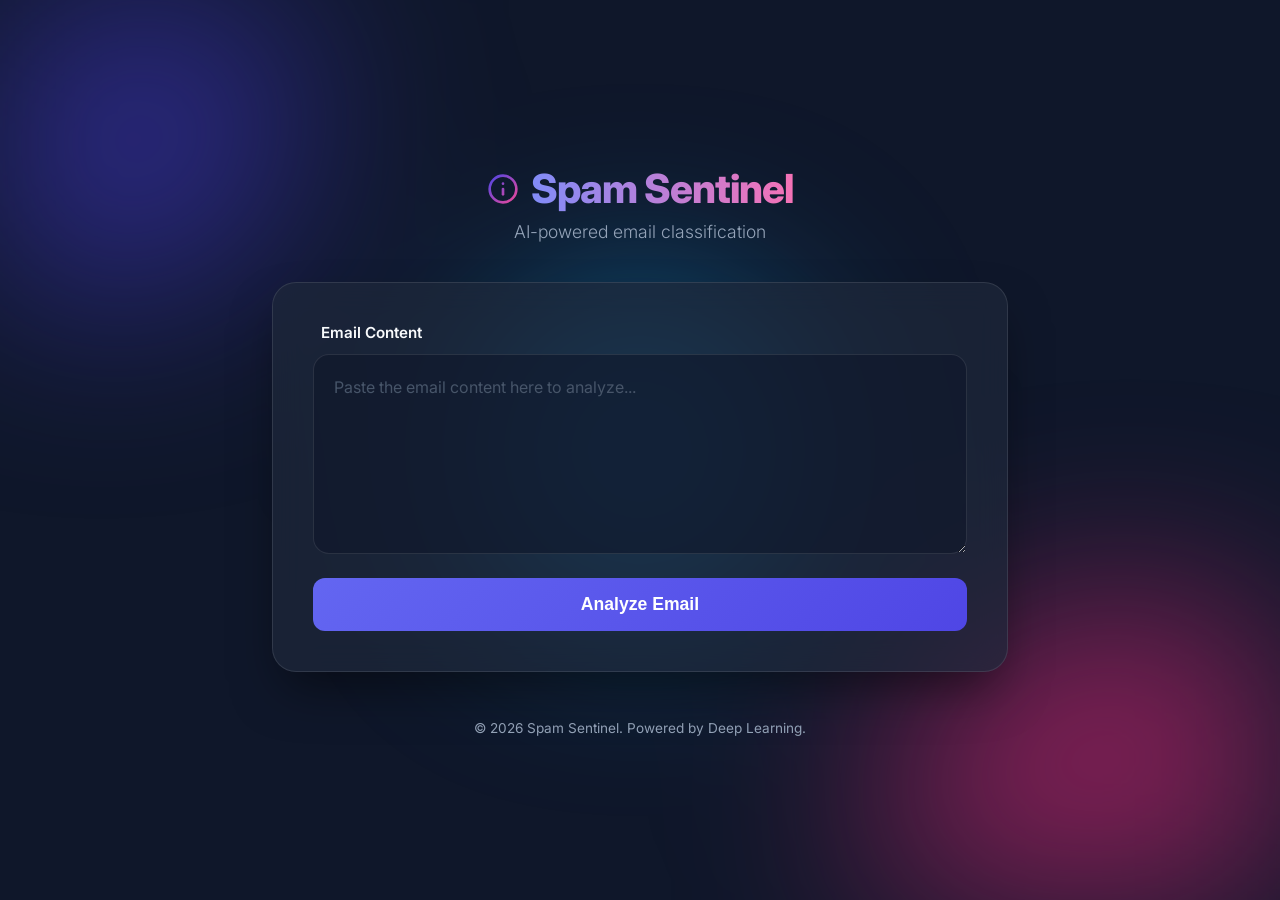
<file: frontend/index.html>
<!DOCTYPE html>
<html lang="en">
<head>
    <meta charset="UTF-8">
    <meta name="viewport" content="width=device-width, initial-scale=1.0">
    <title>Spam Sentinel | AI Email Detection</title>
    <link rel="preconnect" href="https://fonts.googleapis.com">
    <link rel="preconnect" href="https://fonts.gstatic.com" crossorigin>
    <link href="https://fonts.googleapis.com/css2?family=Inter:wght@300;400;600;800&display=swap" rel="stylesheet">
    <link rel="stylesheet" href="./style.css">
</head>
<body>
    <div class="background-elements">
        <div class="blob blob-1"></div>
        <div class="blob blob-2"></div>
        <div class="blob blob-3"></div>
    </div>

    <main class="container">
        <header class="header">
            <div class="logo">
                <svg width="32" height="32" viewBox="0 0 24 24" fill="none" xmlns="http://www.w3.org/2000/svg">
                    <path d="M12 22C17.5228 22 22 17.5228 22 12C22 6.47715 17.5228 2 12 2C6.47715 2 2 6.47715 2 12C2 17.5228 6.47715 22 12 22Z" stroke="url(#paint0_linear)" stroke-width="2" stroke-linecap="round" stroke-linejoin="round"/>
                    <path d="M12 16V12" stroke="url(#paint0_linear)" stroke-width="2" stroke-linecap="round" stroke-linejoin="round"/>
                    <path d="M12 8H12.01" stroke="url(#paint0_linear)" stroke-width="2" stroke-linecap="round" stroke-linejoin="round"/>
                    <defs>
                        <linearGradient id="paint0_linear" x1="2" y1="2" x2="22" y2="22" gradientUnits="userSpaceOnUse">
                            <stop stop-color="#4F46E5"/>
                            <stop offset="1" stop-color="#EC4899"/>
                        </linearGradient>
                    </defs>
                </svg>
                <h1>Spam Sentinel</h1>
            </div>
            <p class="subtitle">AI-powered email classification</p>
        </header>

        <section class="glass-panel">
            <form id="spamForm">
                <div class="input-group">
                    <label for="emailContent">Email Content</label>
                    <textarea 
                        id="emailContent" 
                        placeholder="Paste the email content here to analyze..." 
                        required
                    ></textarea>
                </div>
                
                <button type="submit" id="analyzeBtn" class="btn-primary">
                    <span class="btn-text">Analyze Email</span>
                    <span class="btn-loader"></span>
                </button>
            </form>

            <div id="resultContainer" class="result-container hidden">
                <div class="result-card">
                    <div class="result-icon-wrapper" id="resultIcon">
                        <!-- Icon injected by JS -->
                    </div>
                    <div class="result-details">
                        <h2 id="resultLabel">Analysis Complete</h2>
                        <div class="confidence-wrapper">
                            <span>Confidence Score</span>
                            <div class="progress-bar">
                                <div id="confidenceBar" class="progress-fill"></div>
                            </div>
                            <span id="confidenceText" class="confidence-text">0%</span>
                        </div>
                    </div>
                </div>
            </div>
            
            <div id="serverStatus" class="status-msg hidden">
                <p>Waking up AI server... This may take a few seconds.</p>
            </div>
        </section>
        
        <footer>
            <p>&copy; 2026 Spam Sentinel. Powered by Deep Learning.</p>
        </footer>
    </main>

    <script src="./script.js"></script>
    <style>
        .status-msg {
            margin-top: 1rem;
            text-align: center;
            font-size: 0.9rem;
            color: var(--text-secondary);
            animation: pulse 2s infinite;
        }
        @keyframes pulse {
            0% { opacity: 0.5; }
            50% { opacity: 1; }
            100% { opacity: 0.5; }
        }
        .hidden { display: none !important; }
    </style>
</body>
</html>
</file>
<file: frontend/style.css>
:root {
    --bg-color: #0f172a;
    --panel-bg: rgba(30, 41, 59, 0.7);
    --panel-border: rgba(255, 255, 255, 0.1);
    --text-primary: #f8fafc;
    --text-secondary: #94a3b8;
    --primary-color: #6366f1;
    --primary-hover: #4f46e5;
    --spam-color: #ef4444;
    --safe-color: #10b981;
    --glass-shadow: 0 25px 50px -12px rgba(0, 0, 0, 0.5);
    --transition: all 0.3s cubic-bezier(0.4, 0, 0.2, 1);
}

* {
    box-sizing: border-box;
    margin: 0;
    padding: 0;
}

body {
    font-family: 'Inter', sans-serif;
    background-color: var(--bg-color);
    color: var(--text-primary);
    min-height: 100vh;
    display: flex;
    flex-direction: column;
    align-items: center;
    justify-content: center;
    overflow-x: hidden;
    position: relative;
}

/* Background Animated Blobs */
.background-elements {
    position: fixed;
    top: 0;
    left: 0;
    width: 100vw;
    height: 100vh;
    z-index: -1;
    overflow: hidden;
    filter: blur(100px);
}

.blob {
    position: absolute;
    border-radius: 50%;
    opacity: 0.6;
    animation: float 20s infinite alternate;
}

.blob-1 {
    width: 400px;
    height: 400px;
    background: #4338ca;
    top: -100px;
    left: -100px;
}

.blob-2 {
    width: 500px;
    height: 500px;
    background: #db2777;
    bottom: -200px;
    right: -100px;
    animation-delay: -5s;
}

.blob-3 {
    width: 300px;
    height: 300px;
    background: #0ea5e9;
    top: 50%;
    left: 50%;
    transform: translate(-50%, -50%);
    animation-delay: -10s;
}

@keyframes float {
    0% { transform: translate(0, 0) scale(1); }
    50% { transform: translate(100px, 50px) scale(1.2); }
    100% { transform: translate(-50px, 100px) scale(0.8); }
}

.container {
    width: 100%;
    max-width: 800px;
    padding: 2rem;
    z-index: 1;
}

.header {
    text-align: center;
    margin-bottom: 2.5rem;
}

.logo {
    display: flex;
    align-items: center;
    justify-content: center;
    gap: 12px;
    margin-bottom: 0.5rem;
}

h1 {
    font-size: 2.5rem;
    font-weight: 800;
    background: linear-gradient(to right, #818cf8, #f472b6);
    -webkit-background-clip: text;
    -webkit-text-fill-color: transparent;
    letter-spacing: -0.025em;
}

.subtitle {
    color: var(--text-secondary);
    font-size: 1.1rem;
    font-weight: 300;
}

.glass-panel {
    background: var(--panel-bg);
    backdrop-filter: blur(16px);
    -webkit-backdrop-filter: blur(16px);
    border: 1px solid var(--panel-border);
    border-radius: 24px;
    padding: 2.5rem;
    box-shadow: var(--glass-shadow);
    transition: transform 0.3s ease;
}

.glass-panel:hover {
    transform: translateY(-5px);
}

.input-group {
    display: flex;
    flex-direction: column;
    gap: 0.75rem;
    margin-bottom: 1.5rem;
}

label {
    font-weight: 600;
    font-size: 0.95rem;
    color: var(--text-primary);
    margin-left: 0.5rem;
}

textarea {
    width: 100%;
    min-height: 200px;
    background: rgba(15, 23, 42, 0.6);
    border: 1px solid rgba(255, 255, 255, 0.1);
    border-radius: 16px;
    padding: 1.25rem;
    color: var(--text-primary);
    font-family: 'Inter', sans-serif;
    font-size: 1rem;
    line-height: 1.6;
    resize: vertical;
    transition: var(--transition);
}

textarea:focus {
    outline: none;
    border-color: var(--primary-color);
    box-shadow: 0 0 0 4px rgba(99, 102, 241, 0.15);
    background: rgba(15, 23, 42, 0.8);
}

textarea::placeholder {
    color: #475569;
}

.btn-primary {
    width: 100%;
    padding: 1rem 1.5rem;
    background: linear-gradient(135deg, var(--primary-color), var(--primary-hover));
    color: white;
    border: none;
    border-radius: 12px;
    font-size: 1.1rem;
    font-weight: 600;
    cursor: pointer;
    position: relative;
    overflow: hidden;
    transition: var(--transition);
    display: flex;
    justify-content: center;
    align-items: center;
}

.btn-primary:hover {
    transform: translateY(-2px);
    box-shadow: 0 10px 20px -10px var(--primary-color);
}

.btn-primary:active {
    transform: translateY(0);
}

/* Loader */
.btn-loader {
    display: none;
    width: 20px;
    height: 20px;
    border: 3px solid rgba(255,255,255,0.3);
    border-radius: 50%;
    border-top-color: white;
    animation: spin 1s ease-in-out infinite;
}

@keyframes spin {
    to { transform: rotate(360deg); }
}

.loading .btn-text {
    display: none;
}

.loading .btn-loader {
    display: block;
}

.btn-primary.loading {
    pointer-events: none;
    opacity: 0.8;
}

/* Results Section */
.result-container {
    margin-top: 2rem;
    opacity: 1;
    transform: translateY(0);
    transition: var(--transition);
}

.result-container.hidden {
    display: none;
    opacity: 0;
    transform: translateY(20px);
}

.result-card {
    background: rgba(0, 0, 0, 0.2);
    border: 1px solid var(--panel-border);
    border-radius: 16px;
    padding: 1.5rem;
    display: flex;
    align-items: center;
    gap: 1.5rem;
}

.result-icon-wrapper {
    width: 64px;
    height: 64px;
    border-radius: 50%;
    display: flex;
    align-items: center;
    justify-content: center;
    flex-shrink: 0;
}

.result-details {
    flex-grow: 1;
}

.result-details h2 {
    font-size: 1.5rem;
    margin-bottom: 0.5rem;
    font-weight: 800;
}

.is-spam .result-icon-wrapper {
    background: rgba(239, 68, 68, 0.1);
    color: var(--spam-color);
    box-shadow: 0 0 20px rgba(239, 68, 68, 0.2);
}

.is-spam h2 {
    color: var(--spam-color);
}

.is-safe .result-icon-wrapper {
    background: rgba(16, 185, 129, 0.1);
    color: var(--safe-color);
    box-shadow: 0 0 20px rgba(16, 185, 129, 0.2);
}

.is-safe h2 {
    color: var(--safe-color);
}

.confidence-wrapper {
    display: flex;
    flex-direction: column;
    gap: 0.5rem;
    font-size: 0.9rem;
    color: var(--text-secondary);
}

.progress-bar {
    width: 100%;
    height: 8px;
    background: rgba(255, 255, 255, 0.1);
    border-radius: 4px;
    overflow: hidden;
}

.progress-fill {
    height: 100%;
    width: 0%;
    border-radius: 4px;
    transition: width 1s cubic-bezier(0.4, 0, 0.2, 1);
}

.is-spam .progress-fill {
    background: var(--spam-color);
}

.is-safe .progress-fill {
    background: var(--safe-color);
}

.confidence-text {
    align-self: flex-end;
    font-weight: 600;
}

footer {
    margin-top: 3rem;
    text-align: center;
    color: var(--text-secondary);
    font-size: 0.85rem;
}

/* Animations */
@keyframes fadeInUp {
    from {
        opacity: 0;
        transform: translateY(20px);
    }
    to {
        opacity: 1;
        transform: translateY(0);
    }
}

.fade-in {
    animation: fadeInUp 0.5s cubic-bezier(0.4, 0, 0.2, 1) forwards;
}

@media (max-width: 640px) {
    .container { padding: 1rem; }
    .glass-panel { padding: 1.5rem; }
    h1 { font-size: 2rem; }
    .result-card {
        flex-direction: column;
        text-align: center;
    }
}
</file>
